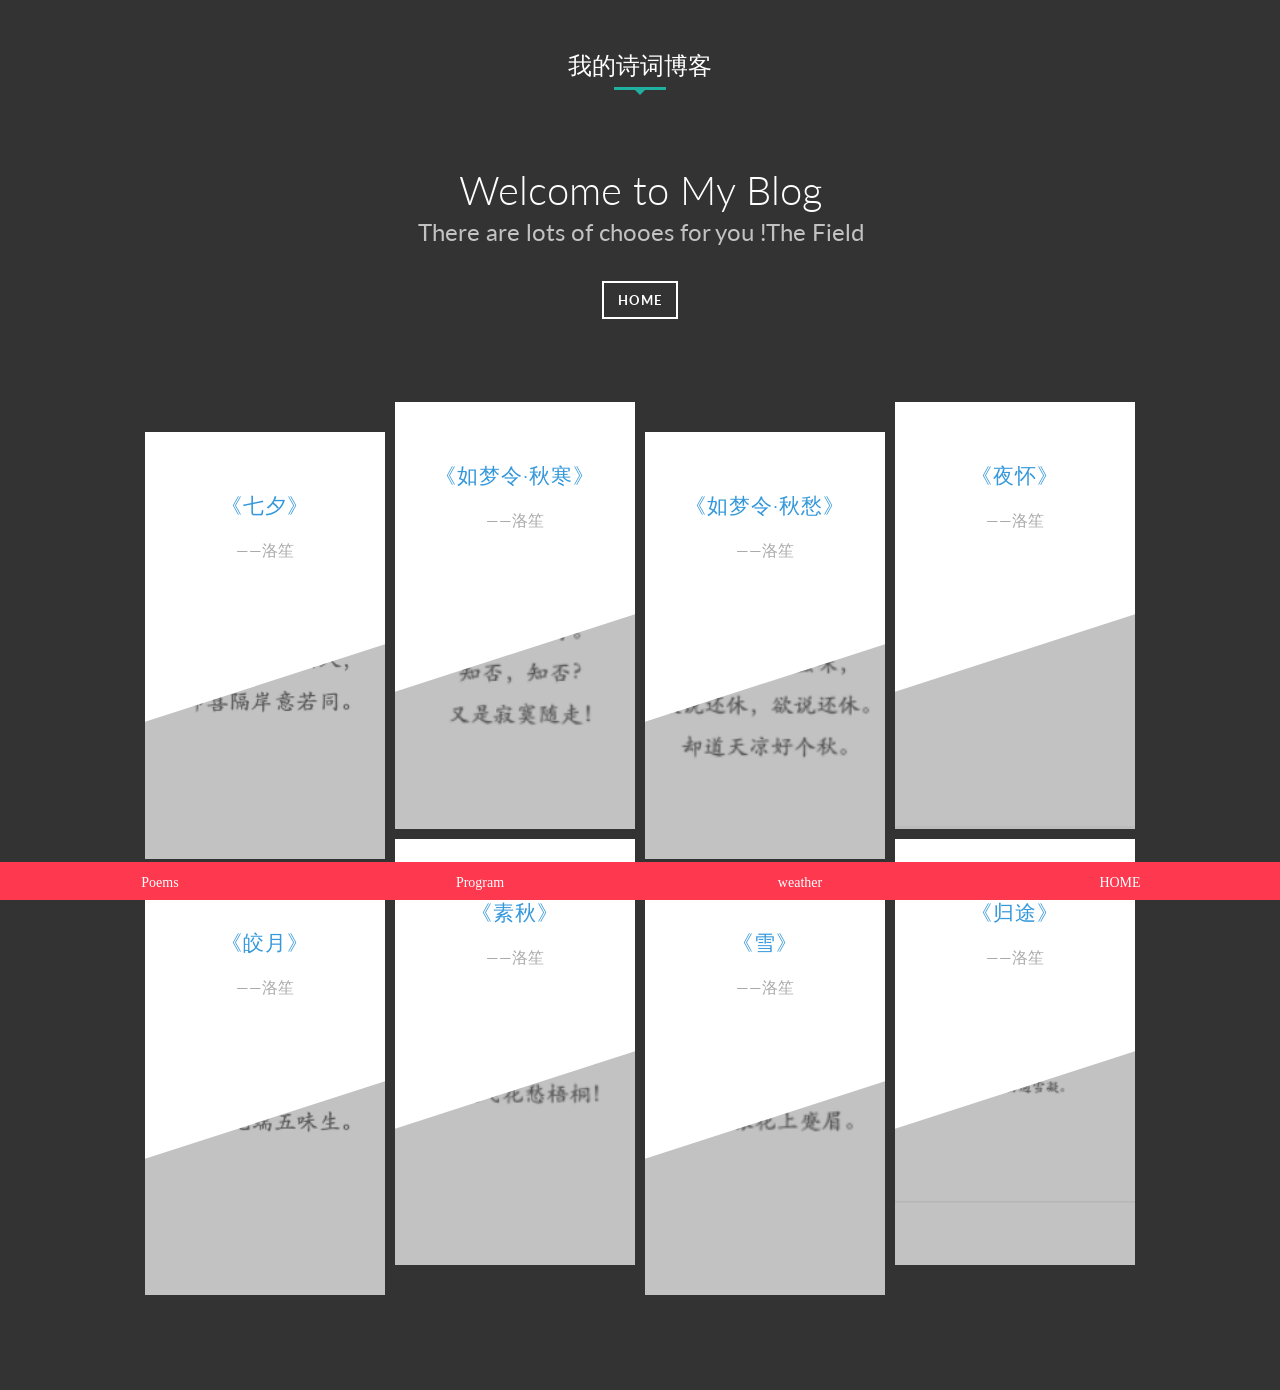
<file: blog.html>
<!DOCTYPE html>
<html lang="en" class="no-js">

<head>
    <meta charset="UTF-8">
    <meta http-equiv="X-UA-Compatible" content="IE=edge,chrome=1">
    <meta name="viewport" content="width=device-width, initial-scale=1.0">
    <title>blog</title>
    <link rel="stylesheet" type="text/css" href="css/demo.css">
    <link rel="stylesheet" type="text/css" href="css/component.css">
    <link rel="stylesheet" href="css/footer.css">
    <script src="js/snap.svg-min.js"></script>
</head>

<body>
    <div class="trade-content">
        <div class="trade-title">
            <p style="color: white;">我的诗词博客</p>
        </div>
    </div>
    <div class="container">
        <header class="codrops-header">
            <h1>Welcome to My Blog<span>There are lots of chooes for you !The Field</a></span></h1>
            <nav class="codrops-demos">
                <a class="" href="index.html" style="color: white;">HOME</a>
            </nav>
        </header>

        <section id="grid" class="grid clearfix">
            <a href="#!" data-path-hover="m 180,34.57627 -180,0 L 0,0 180,0 z">
                <figure>
                    <img src="images/1.png" />
                    <svg viewBox="0 0 180 320" preserveAspectRatio="none">
                        <path d="M 180,160 0,218 0,0 180,0 z" /></svg>
                    <figcaption>
                        <h2>《七夕》</h2>
                        <p>——洛笙</p>
                    </figcaption>
                </figure>
            </a>
            <a href="#!" data-path-hover="m 180,34.57627 -180,0 L 0,0 180,0 z">
                <figure>
                    <img src="images/3.png" />
                    <svg viewBox="0 0 180 320" preserveAspectRatio="none">
                        <path d="M 180,160 0,218 0,0 180,0 z" /></svg>
                    <figcaption>
                        <h2>《如梦令·秋寒》</h2>
                        <p>——洛笙</p>
                    </figcaption>
                </figure>
            </a>
            <a href="#!" data-path-hover="m 180,34.57627 -180,0 L 0,0 180,0 z">
                <figure>
                    <img src="images/5.png" />
                    <svg viewBox="0 0 180 320" preserveAspectRatio="none">
                        <path d="M 180,160 0,218 0,0 180,0 z" /></svg>
                    <figcaption>
                        <h2>《如梦令·秋愁》</h2>
                        <p>——洛笙</p>
                    </figcaption>
                </figure>
            </a>
            <a href="#!" data-path-hover="m 180,34.57627 -180,0 L 0,0 180,0 z">
                <figure>
                    <img src="images/7.png" />
                    <svg viewBox="0 0 180 320" preserveAspectRatio="none">
                        <path d="M 180,160 0,218 0,0 180,0 z" /></svg>
                    <figcaption>
                        <h2>《夜怀》</h2>
                        <p>——洛笙</p>
                    </figcaption>
                </figure>
            </a>

            <a href="#!" data-path-hover="m 180,34.57627 -180,0 L 0,0 180,0 z">
                <figure>
                    <img src="images/2.png" />
                    <svg viewBox="0 0 180 320" preserveAspectRatio="none">
                        <path d="M 180,160 0,218 0,0 180,0 z" /></svg>
                    <figcaption>
                        <h2>《皎月》</h2>
                        <p>——洛笙</p>
                    </figcaption>
                </figure>
            </a>
            <a href="#!" data-path-hover="m 180,34.57627 -180,0 L 0,0 180,0 z">
                <figure>
                    <img src="images/4.png" />
                    <svg viewBox="0 0 180 320" preserveAspectRatio="none">
                        <path d="M 180,160 0,218 0,0 180,0 z" /></svg>
                    <figcaption>
                        <h2>《素秋》</h2>
                        <p>——洛笙</p>
                    </figcaption>
                </figure>
            </a>
            <a href="#!" data-path-hover="m 180,34.57627 -180,0 L 0,0 180,0 z">
                <figure>
                    <img src="images/6.png" />
                    <svg viewBox="0 0 180 320" preserveAspectRatio="none">
                        <path d="M 180,160 0,218 0,0 180,0 z" /></svg>
                    <figcaption>
                        <h2>《雪》</h2>
                        <p>——洛笙</p>
                    </figcaption>
                </figure>
            </a>
            <a href="#!" data-path-hover="m 180,34.57627 -180,0 L 0,0 180,0 z">
                <figure>
                    <img src="images/8.png" />
                    <svg viewBox="0 0 180 320" preserveAspectRatio="none">
                        <path d="M 180,160 0,218 0,0 180,0 z" /></svg>
                    <figcaption>
                        <h2>《归途》</h2>
                        <p>——洛笙</p>
                    </figcaption>
                </figure>
            </a>
        </section>

    </div><!-- /container -->
    <div class="nav" id="nav">
        <ul>
            <li>
                <a href="blog.html"><span>Poems</span></a>
            </li>
            <li style="position:relative;">
                <a href="blog2.html"><span>Program</span></a>
            </li>
            <li>
                <a href="weather.html"><span>weather</span></a>
            </li>
            <li>
                <a href="index.html"><span>HOME</span></a>
            </li>
        </ul>
    </div>
    <script type="text/javascript">
        (function () {

            function init() {
                var speed = 250,
                    easing = mina.easeinout;

                [].slice.call(document.querySelectorAll('#grid > a')).forEach(function (el) {
                    var s = Snap(el.querySelector('svg')), path = s.select('path'),
                        pathConfig = {
                            from: path.attr('d'),
                            to: el.getAttribute('data-path-hover')
                        };

                    el.addEventListener('mouseenter', function () {
                        path.animate({ 'path': pathConfig.to }, speed, easing);
                    });

                    el.addEventListener('mouseleave', function () {
                        path.animate({ 'path': pathConfig.from }, speed, easing);
                    });
                });
            }

            init();

        })();
    </script>
    <script>
        function color16() {//十六进制颜色随机
            var r = Math.floor(Math.random() * 256);
            var g = Math.floor(Math.random() * 256);
            var b = Math.floor(Math.random() * 256);
            var color = '#' + r.toString(16) + g.toString(16) + b.toString(16);
            return color;
        }
        let color = color16();
        document.getElementById('nav').style.backgroundColor = color;
    </script>
</body>

</html>
</file>
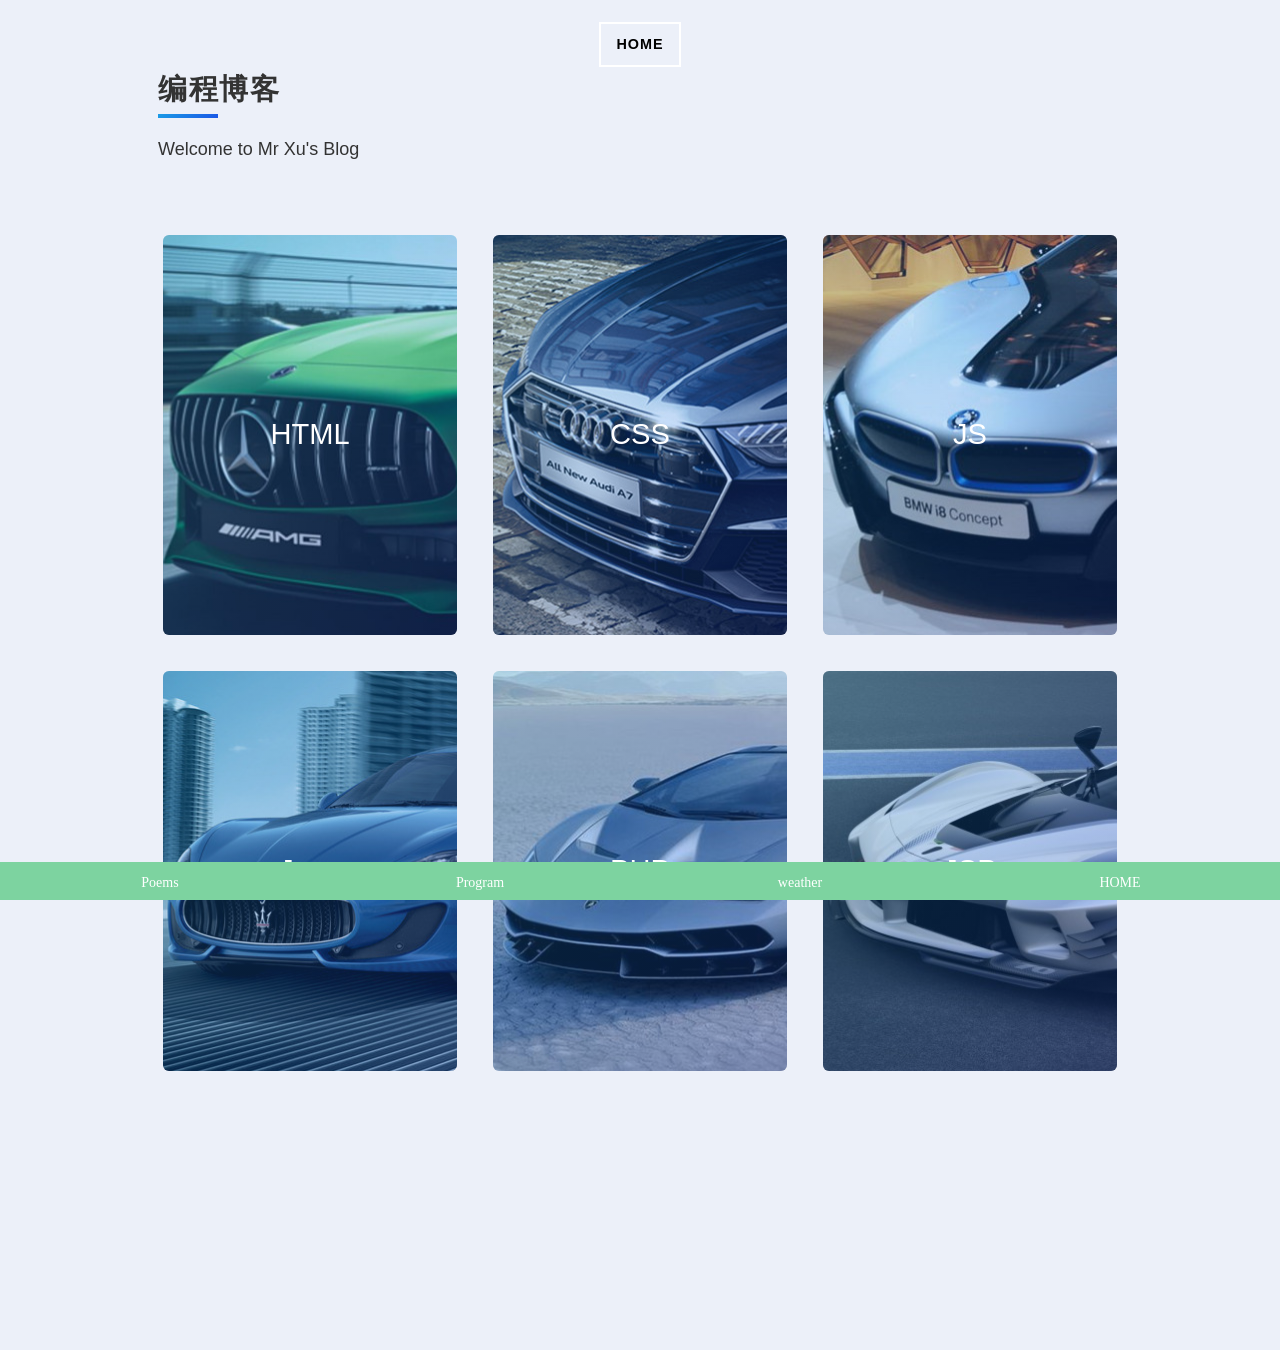
<file: blog2.html>
<!DOCTYPE html>
<html lang="en">

<head>
  <meta charset="utf-8">
  <title>Lucian's Blog</title>
  <link rel="stylesheet" type="text/css" href="css/blog2.css">
  <link rel="stylesheet" href="css/footer.css">
  <meta http-equiv="Content-Type" content="text/html; charset=utf-8">
</head>

<body>
  <nav class="codrops-demos">
    <a class="" href="index.html" >HOME</a>
  </nav>
  <div class="content">
    <h1 class="heading">编程博客</h1>
    <p class="description">Welcome to Mr Xu's Blog</p><a class="card" href="#!">

      <div class="front" style="background-image: url(images/blog2/559.jpg);">
        <p>HTML</p>
      </div>
      <div class="back">
        <div>
          <p>Hyper Text Markup Language</p>
          <button class="button">Click Here</button>
        </div>
      </div>
    </a><a class="card" href="blog/CSS.html">
      <div class="front" style="background-image: url(images/blog2/560.jpg);">
        <p>CSS</p>
      </div>
      <div class="back">
        <div>
          <p>Cascading Style Sheets</p>
          <button class="button">Click Here</button>
        </div>
      </div>
    </a><a class="card" href="#!">
      <div class="front" style="background-image: url(images/blog2/567.jpg);">
        <p>JS</p>
      </div>
      <div class="back">
        <div>
          <p>JavaScript</p>
          <button class="button">Click Here</button>
        </div>
      </div>
    </a><a class="card" href="#!">
      <div class="front" style="background-image: url(images/blog2/562.jpg);">
        <p>Java</p>
      </div>
      <div class="back">
        <div>
          <p>面向对象的编程语言</p>
          <button class="button">Click Here</button>
        </div>
      </div>
    </a><a class="card" href="#!">
      <div class="front" style="background-image: url(images/blog2/563.jpg);">
        <p>PHP</p>
      </div>
      <div class="back">
        <div>
          <p>Hypertext Preprocessor</p>
          <button class="button">Click Here</button>
        </div>
      </div>
    </a><a class="card" href="#!">
      <div class="front" style="background-image: url(images/blog2/564.jpg);">
        <p>JSP</p>
      </div>
      <div class="back">
        <div>
          <p>Java Server Pages</p>
          <button class="button">Click Here</button>
        </div>
      </div>
    </a>
  </div>
  <!-- footer -->
  <div class="nav" id="nav">
    <ul>
      <li>
        <a href="blog.html"><span>Poems</span></a>
      </li>
      <li style="position:relative;">
        <a href="blog2.html"><span>Program</span></a>
      </li>
      <li>
        <a href="weather.html"><span>weather</span></a>
      </li>
      <li>
        <a href="index.html"><span>HOME</span></a>
      </li>
    </ul>
  </div>
  <script>
    function color16(){//十六进制颜色随机
  var r = Math.floor(Math.random()*256);
  var g = Math.floor(Math.random()*256);
  var b = Math.floor(Math.random()*256);
  var color = '#'+r.toString(16)+g.toString(16)+b.toString(16);
  return color;
        }
    let color = color16();
    document.getElementById('nav').style.backgroundColor=color;
</script>
</body>

</html>
</file>
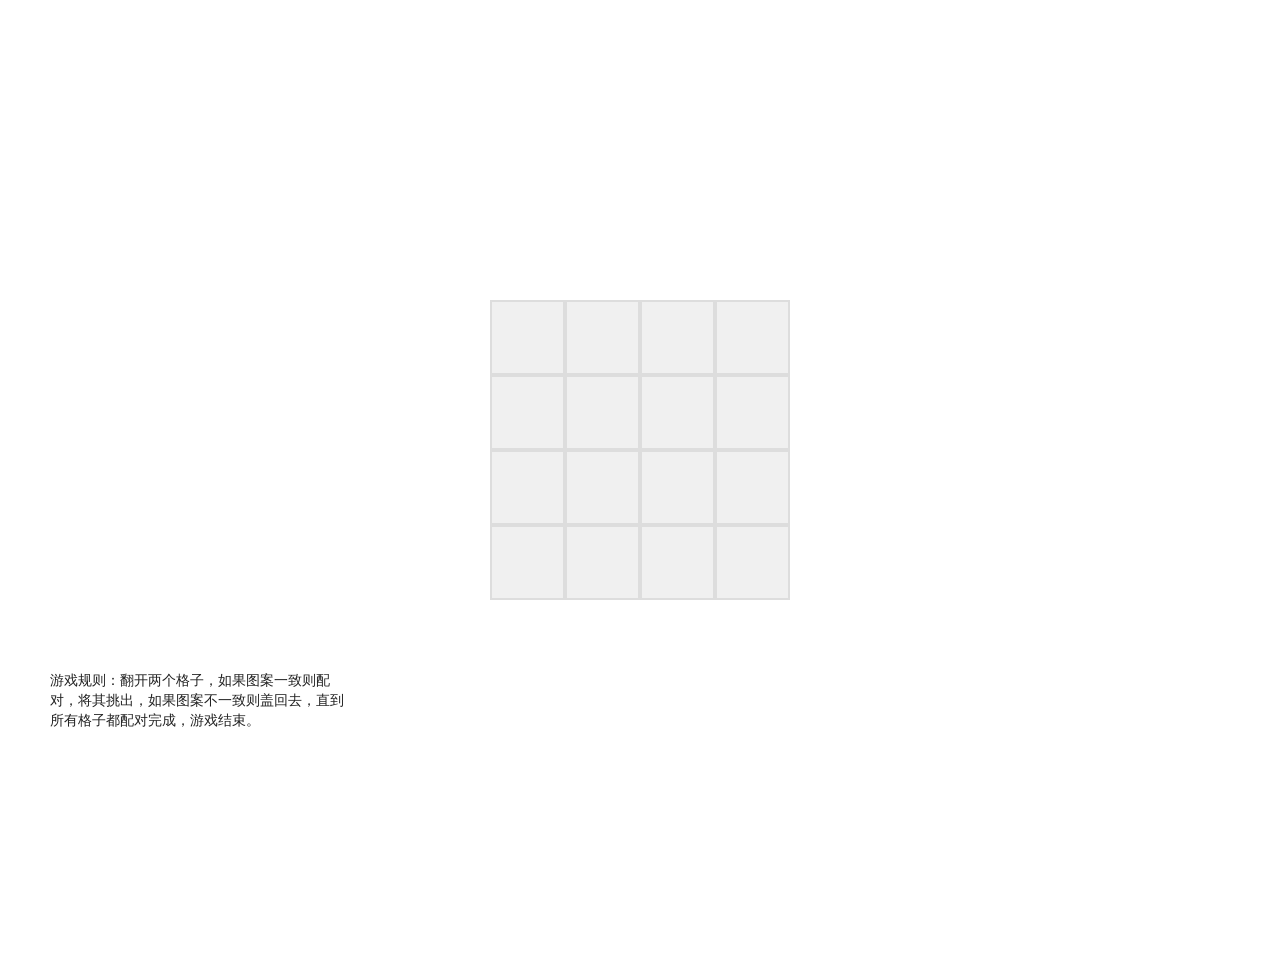
<file: game.html>
﻿<!DOCTYPE html>
<html lang="en">
<head>
<meta name="viewport" content="width=device-width, initial-scale=1, maximum-scale=1, user-scalable=no">
<meta content="text/html; charset=utf-8" http-equiv="Content-Type" />
<title>玩游戏赢大奖</title>

<link href="css/layout.css" type="text/css" rel="stylesheet" />
<link href="css/findpair.css" type="text/css" rel="stylesheet" />
<script src="js/findpair.js" type="text/javascript"></script>

<!--弹层插件-->
<link href="css/xtiper.css" type="text/css" rel="stylesheet" />
<script src="js/xtiper.js" type="text/javascript"></script>

</head>
<body>

<table class="ftable">
  <tr><td><div id="fbox"></div></td></tr>
</table>

<div class="fbox_btn fbox_btn1">
  <div class="outdiv">游戏规则：翻开两个格子，如果图案一致则配对，将其挑出，如果图案不一致则盖回去，直到所有格子都配对完成，游戏结束。</div>
</div>

<div class="fbox_btn fbox_btn2">  
  <div id="output"></div>
  <!-- <select id="hard" class="hard_select" onchange="changehard()">
    <option value="0">--选择难度--</option>
    <option value="debug">debug 模式</option>
    <option value="1">难度1: 4x4</option>
    <option value="2">难度2: 6x6</option>
    <option value="3">难度3: 8x8</option>
    <option value="4">难度4: 10x10</option>
  </select> -->
  <!-- <div><button onclick="changehard()">新游戏</button></div> -->
</div>

<script>
//初始化
fbox = new Findpair('fbox','output');

//开始游戏
fbox.newgame();

//选择难度
function changehard(obj)
{
  obj = document.getElementById("hard");
  var index = obj.selectedIndex; // 选中索引
  var result = obj.options[index].value; // 选中值
  if(result==0){
    result = fbox.hard ? fbox.hard : 1;
  }

  if(result){
    //修改难度
    fbox.set({
      hard: result,
    });

    //开始游戏
    fbox.newgame();
  }
}
</script>

</body>
</html>
</file>
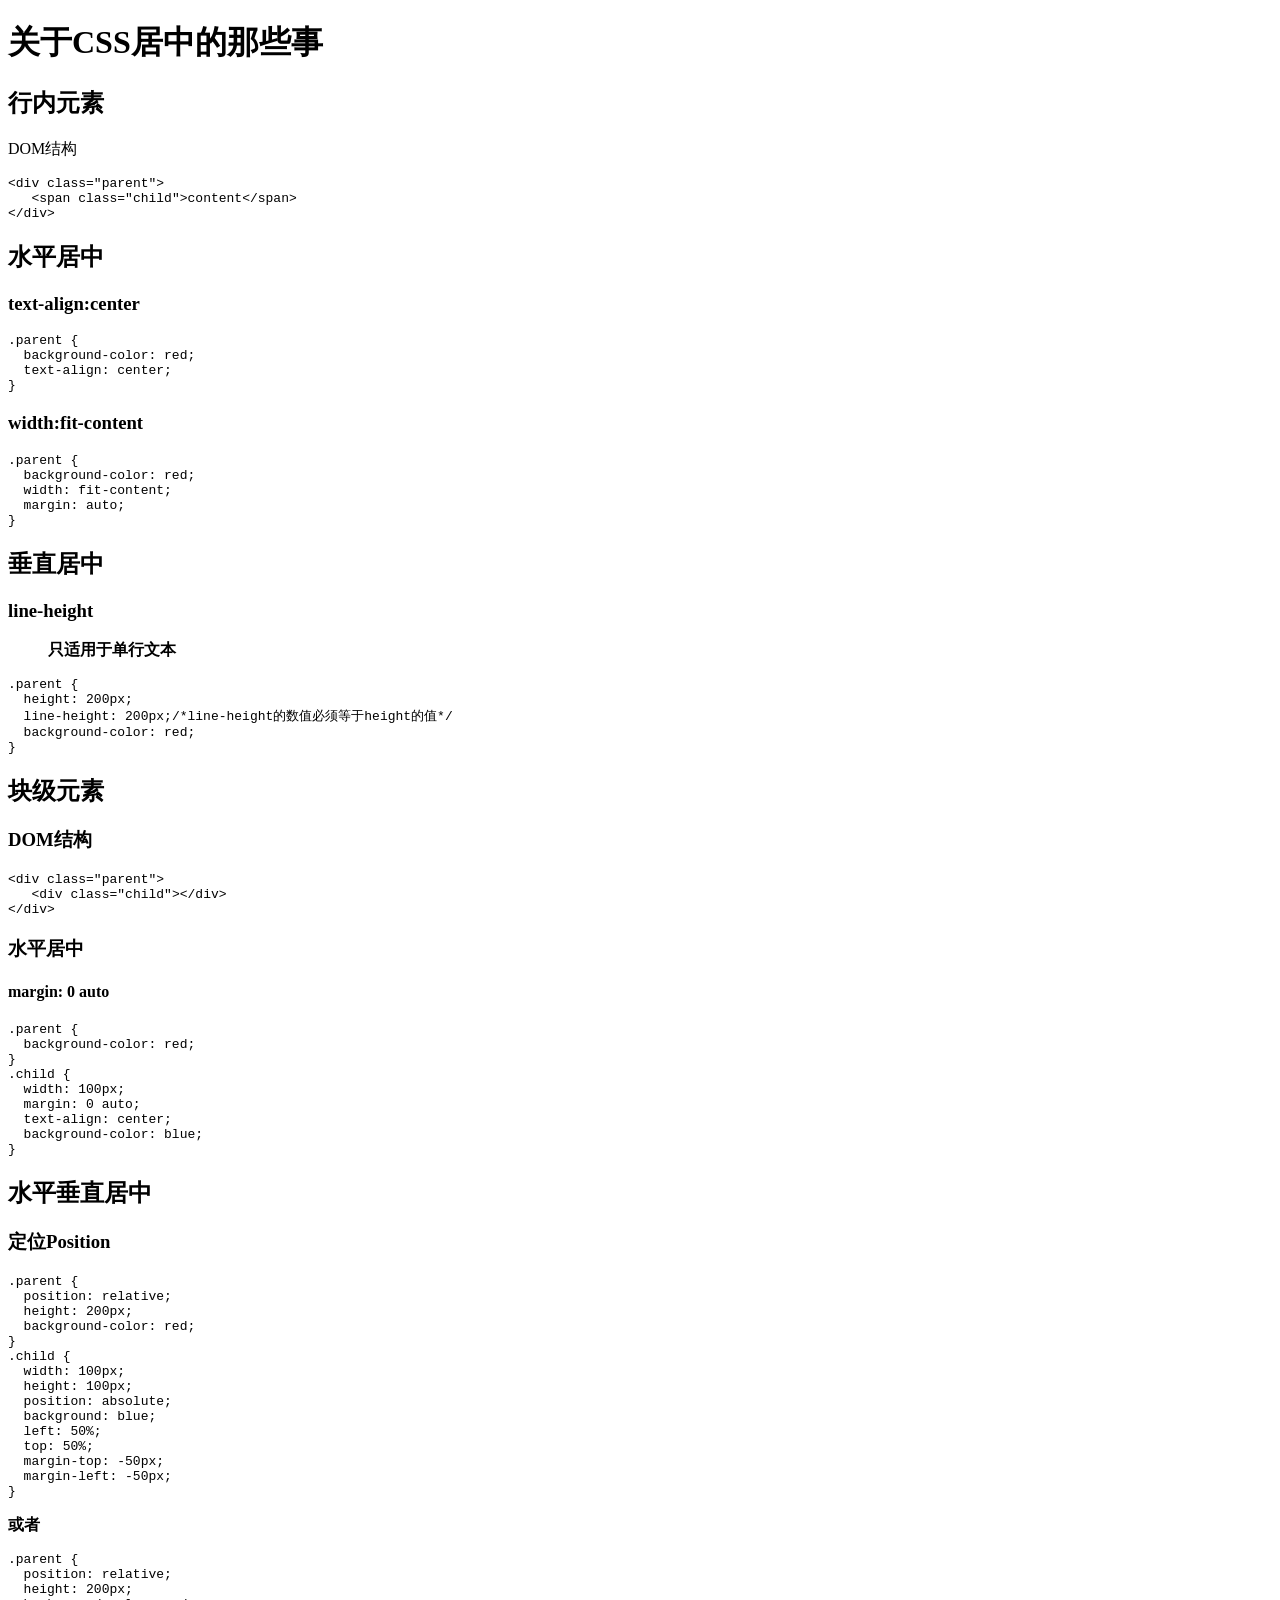
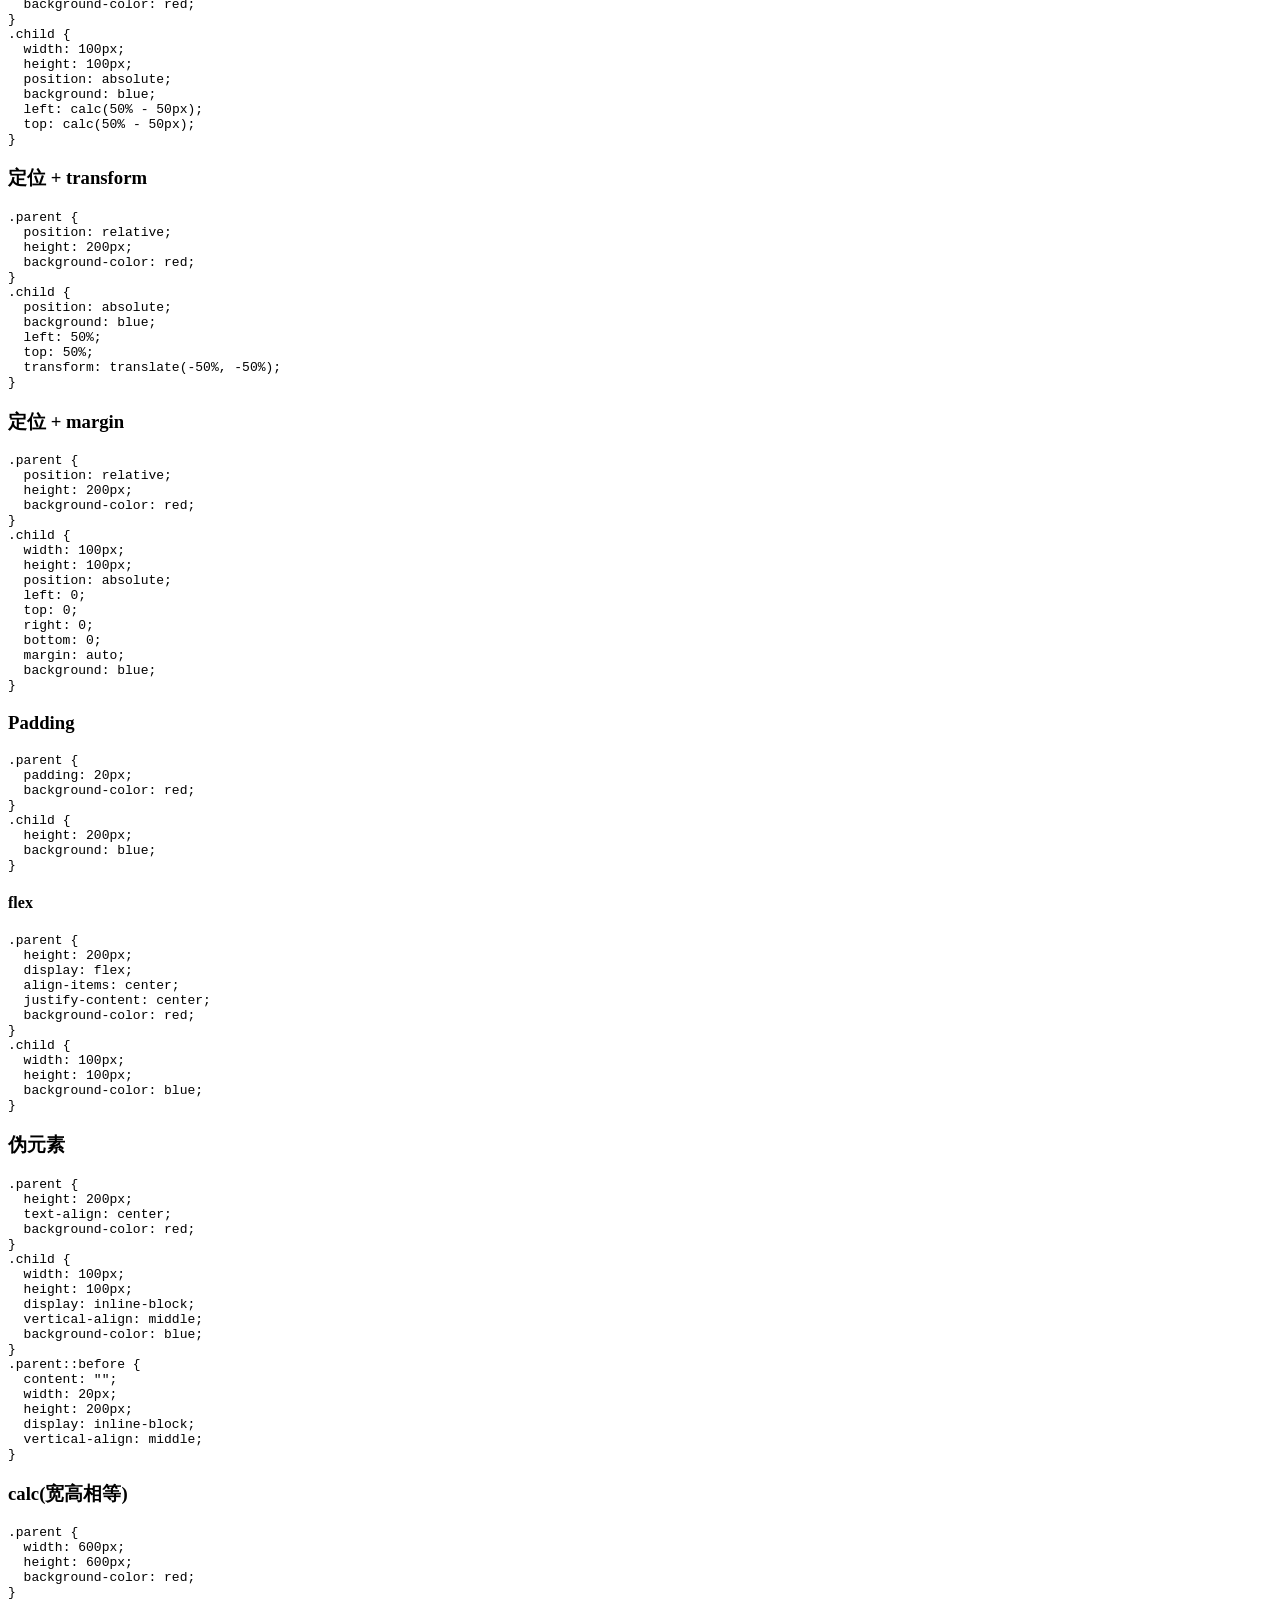
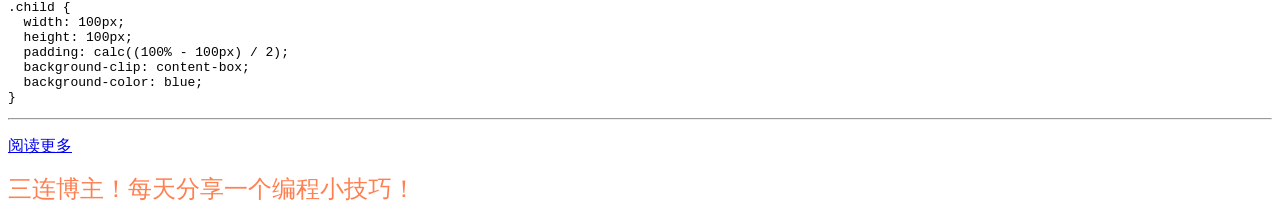
<file: blog/CSS.html>
﻿<!DOCTYPE html>
<html>

<head>
  <meta charset="utf-8">
  <meta name="viewport" content="width=device-width, initial-scale=1.0">
  <title>关于CSS居中那些事</title>
  <link rel="stylesheet" href="https://stackedit.io/style.css" />
</head>

<body class="stackedit">
  <div class="stackedit__html"><h1><a id="CSS_0"></a>关于CSS居中的那些事</h1>
<h2><a id="_1"></a>行内元素</h2>
<p>DOM结构</p>
<pre><code class="prism language-html"><span class="token tag"><span class="token tag"><span class="token punctuation">&lt;</span>div</span> <span class="token attr-name">class</span><span class="token attr-value"><span class="token punctuation">=</span><span class="token punctuation">"</span>parent<span class="token punctuation">"</span></span><span class="token punctuation">&gt;</span></span>
   <span class="token tag"><span class="token tag"><span class="token punctuation">&lt;</span>span</span> <span class="token attr-name">class</span><span class="token attr-value"><span class="token punctuation">=</span><span class="token punctuation">"</span>child<span class="token punctuation">"</span></span><span class="token punctuation">&gt;</span></span>content<span class="token tag"><span class="token tag"><span class="token punctuation">&lt;/</span>span</span><span class="token punctuation">&gt;</span></span>
<span class="token tag"><span class="token tag"><span class="token punctuation">&lt;/</span>div</span><span class="token punctuation">&gt;</span></span>
</code></pre>
<h2><a id="_9"></a>水平居中</h2>
<h3><a id="textaligncenter_11"></a>text-align:center</h3>
<pre><code class="prism language-css"><span class="token selector">.parent</span> <span class="token punctuation">{</span>
  <span class="token property">background-color</span><span class="token punctuation">:</span> red<span class="token punctuation">;</span>
  <span class="token property">text-align</span><span class="token punctuation">:</span> center<span class="token punctuation">;</span>
<span class="token punctuation">}</span>
</code></pre>
<h3><a id="widthfitcontent_18"></a>width:fit-content</h3>
<pre><code class="prism language-css"><span class="token selector">.parent</span> <span class="token punctuation">{</span>
  <span class="token property">background-color</span><span class="token punctuation">:</span> red<span class="token punctuation">;</span>
  <span class="token property">width</span><span class="token punctuation">:</span> fit-content<span class="token punctuation">;</span>
  <span class="token property">margin</span><span class="token punctuation">:</span> auto<span class="token punctuation">;</span>
<span class="token punctuation">}</span>
</code></pre>
<h2><a id="_26"></a>垂直居中</h2>
<h3><a id="lineheight_28"></a>line-height</h3>
<blockquote>
<p><strong>只适用于单行文本</strong></p>
</blockquote>
<pre><code class="prism language-css"><span class="token selector">.parent</span> <span class="token punctuation">{</span>
  <span class="token property">height</span><span class="token punctuation">:</span> 200px<span class="token punctuation">;</span>
  <span class="token property">line-height</span><span class="token punctuation">:</span> 200px<span class="token punctuation">;</span><span class="token comment">/*line-height的数值必须等于height的值*/</span>
  <span class="token property">background-color</span><span class="token punctuation">:</span> red<span class="token punctuation">;</span>
<span class="token punctuation">}</span>
</code></pre>
<h2><a id="_38"></a>块级元素</h2>
<h3><a id="DOM_39"></a>DOM结构</h3>
<pre><code class="prism language-html"><span class="token tag"><span class="token tag"><span class="token punctuation">&lt;</span>div</span> <span class="token attr-name">class</span><span class="token attr-value"><span class="token punctuation">=</span><span class="token punctuation">"</span>parent<span class="token punctuation">"</span></span><span class="token punctuation">&gt;</span></span>
   <span class="token tag"><span class="token tag"><span class="token punctuation">&lt;</span>div</span> <span class="token attr-name">class</span><span class="token attr-value"><span class="token punctuation">=</span><span class="token punctuation">"</span>child<span class="token punctuation">"</span></span><span class="token punctuation">&gt;</span></span><span class="token tag"><span class="token tag"><span class="token punctuation">&lt;/</span>div</span><span class="token punctuation">&gt;</span></span>
<span class="token tag"><span class="token tag"><span class="token punctuation">&lt;/</span>div</span><span class="token punctuation">&gt;</span></span>
</code></pre>
<h3><a id="_45"></a>水平居中</h3>
<h4><a id="margin_0_auto_46"></a>margin: 0 auto</h4>
<pre><code class="prism language-css"><span class="token selector">.parent</span> <span class="token punctuation">{</span>
  <span class="token property">background-color</span><span class="token punctuation">:</span> red<span class="token punctuation">;</span>
<span class="token punctuation">}</span>
<span class="token selector">.child</span> <span class="token punctuation">{</span>
  <span class="token property">width</span><span class="token punctuation">:</span> 100px<span class="token punctuation">;</span>
  <span class="token property">margin</span><span class="token punctuation">:</span> 0 auto<span class="token punctuation">;</span>
  <span class="token property">text-align</span><span class="token punctuation">:</span> center<span class="token punctuation">;</span>
  <span class="token property">background-color</span><span class="token punctuation">:</span> blue<span class="token punctuation">;</span>
<span class="token punctuation">}</span>
</code></pre>
<h2><a id="_58"></a>水平垂直居中</h2>
<h3><a id="Position_59"></a>定位Position</h3>
<pre><code class="prism language-css"><span class="token selector">.parent</span> <span class="token punctuation">{</span>
  <span class="token property">position</span><span class="token punctuation">:</span> relative<span class="token punctuation">;</span>
  <span class="token property">height</span><span class="token punctuation">:</span> 200px<span class="token punctuation">;</span>
  <span class="token property">background-color</span><span class="token punctuation">:</span> red<span class="token punctuation">;</span>
<span class="token punctuation">}</span>
<span class="token selector">.child</span> <span class="token punctuation">{</span>
  <span class="token property">width</span><span class="token punctuation">:</span> 100px<span class="token punctuation">;</span>
  <span class="token property">height</span><span class="token punctuation">:</span> 100px<span class="token punctuation">;</span>
  <span class="token property">position</span><span class="token punctuation">:</span> absolute<span class="token punctuation">;</span>
  <span class="token property">background</span><span class="token punctuation">:</span> blue<span class="token punctuation">;</span>
  <span class="token property">left</span><span class="token punctuation">:</span> 50%<span class="token punctuation">;</span>
  <span class="token property">top</span><span class="token punctuation">:</span> 50%<span class="token punctuation">;</span>
  <span class="token property">margin-top</span><span class="token punctuation">:</span> -50px<span class="token punctuation">;</span>
  <span class="token property">margin-left</span><span class="token punctuation">:</span> -50px<span class="token punctuation">;</span>
<span class="token punctuation">}</span>
</code></pre>
<p><strong>或者</strong></p>
<pre><code class="prism language-css"><span class="token selector">.parent</span> <span class="token punctuation">{</span>
  <span class="token property">position</span><span class="token punctuation">:</span> relative<span class="token punctuation">;</span>
  <span class="token property">height</span><span class="token punctuation">:</span> 200px<span class="token punctuation">;</span>
  <span class="token property">background-color</span><span class="token punctuation">:</span> red<span class="token punctuation">;</span>
<span class="token punctuation">}</span>
<span class="token selector">.child</span> <span class="token punctuation">{</span>
  <span class="token property">width</span><span class="token punctuation">:</span> 100px<span class="token punctuation">;</span>
  <span class="token property">height</span><span class="token punctuation">:</span> 100px<span class="token punctuation">;</span>
  <span class="token property">position</span><span class="token punctuation">:</span> absolute<span class="token punctuation">;</span>
  <span class="token property">background</span><span class="token punctuation">:</span> blue<span class="token punctuation">;</span>
  <span class="token property">left</span><span class="token punctuation">:</span> <span class="token function">calc</span><span class="token punctuation">(</span>50% - 50px<span class="token punctuation">)</span><span class="token punctuation">;</span>
  <span class="token property">top</span><span class="token punctuation">:</span> <span class="token function">calc</span><span class="token punctuation">(</span>50% - 50px<span class="token punctuation">)</span><span class="token punctuation">;</span>
<span class="token punctuation">}</span>
</code></pre>
<h3><a id="__transform_94"></a>定位 + transform</h3>
<pre><code class="prism language-css"><span class="token selector">.parent</span> <span class="token punctuation">{</span>
  <span class="token property">position</span><span class="token punctuation">:</span> relative<span class="token punctuation">;</span>
  <span class="token property">height</span><span class="token punctuation">:</span> 200px<span class="token punctuation">;</span>
  <span class="token property">background-color</span><span class="token punctuation">:</span> red<span class="token punctuation">;</span>
<span class="token punctuation">}</span>
<span class="token selector">.child</span> <span class="token punctuation">{</span>
  <span class="token property">position</span><span class="token punctuation">:</span> absolute<span class="token punctuation">;</span>
  <span class="token property">background</span><span class="token punctuation">:</span> blue<span class="token punctuation">;</span>
  <span class="token property">left</span><span class="token punctuation">:</span> 50%<span class="token punctuation">;</span>
  <span class="token property">top</span><span class="token punctuation">:</span> 50%<span class="token punctuation">;</span>
  <span class="token property">transform</span><span class="token punctuation">:</span> <span class="token function">translate</span><span class="token punctuation">(</span>-50%, -50%<span class="token punctuation">)</span><span class="token punctuation">;</span>
<span class="token punctuation">}</span>
</code></pre>
<h3><a id="__margin_109"></a>定位 + margin</h3>
<pre><code class="prism language-css"><span class="token selector">.parent</span> <span class="token punctuation">{</span>
  <span class="token property">position</span><span class="token punctuation">:</span> relative<span class="token punctuation">;</span>
  <span class="token property">height</span><span class="token punctuation">:</span> 200px<span class="token punctuation">;</span>
  <span class="token property">background-color</span><span class="token punctuation">:</span> red<span class="token punctuation">;</span>
<span class="token punctuation">}</span>
<span class="token selector">.child</span> <span class="token punctuation">{</span>
  <span class="token property">width</span><span class="token punctuation">:</span> 100px<span class="token punctuation">;</span>
  <span class="token property">height</span><span class="token punctuation">:</span> 100px<span class="token punctuation">;</span>
  <span class="token property">position</span><span class="token punctuation">:</span> absolute<span class="token punctuation">;</span>
  <span class="token property">left</span><span class="token punctuation">:</span> 0<span class="token punctuation">;</span>
  <span class="token property">top</span><span class="token punctuation">:</span> 0<span class="token punctuation">;</span>
  <span class="token property">right</span><span class="token punctuation">:</span> 0<span class="token punctuation">;</span>
  <span class="token property">bottom</span><span class="token punctuation">:</span> 0<span class="token punctuation">;</span>
  <span class="token property">margin</span><span class="token punctuation">:</span> auto<span class="token punctuation">;</span>
  <span class="token property">background</span><span class="token punctuation">:</span> blue<span class="token punctuation">;</span>
<span class="token punctuation">}</span>
</code></pre>
<h3><a id="Padding_128"></a>Padding</h3>
<pre><code class="prism language-css"><span class="token selector">.parent</span> <span class="token punctuation">{</span>
  <span class="token property">padding</span><span class="token punctuation">:</span> 20px<span class="token punctuation">;</span>
  <span class="token property">background-color</span><span class="token punctuation">:</span> red<span class="token punctuation">;</span>
<span class="token punctuation">}</span>
<span class="token selector">.child</span> <span class="token punctuation">{</span>
  <span class="token property">height</span><span class="token punctuation">:</span> 200px<span class="token punctuation">;</span>
  <span class="token property">background</span><span class="token punctuation">:</span> blue<span class="token punctuation">;</span>
<span class="token punctuation">}</span>
</code></pre>
<h4><a id="flex_139"></a>flex</h4>
<pre><code class="prism language-css"><span class="token selector">.parent</span> <span class="token punctuation">{</span>
  <span class="token property">height</span><span class="token punctuation">:</span> 200px<span class="token punctuation">;</span>
  <span class="token property">display</span><span class="token punctuation">:</span> flex<span class="token punctuation">;</span>
  <span class="token property">align-items</span><span class="token punctuation">:</span> center<span class="token punctuation">;</span>
  <span class="token property">justify-content</span><span class="token punctuation">:</span> center<span class="token punctuation">;</span>
  <span class="token property">background-color</span><span class="token punctuation">:</span> red<span class="token punctuation">;</span>
<span class="token punctuation">}</span>
<span class="token selector">.child</span> <span class="token punctuation">{</span>
  <span class="token property">width</span><span class="token punctuation">:</span> 100px<span class="token punctuation">;</span>
  <span class="token property">height</span><span class="token punctuation">:</span> 100px<span class="token punctuation">;</span>
  <span class="token property">background-color</span><span class="token punctuation">:</span> blue<span class="token punctuation">;</span>
<span class="token punctuation">}</span>
</code></pre>
<h3><a id="_154"></a>伪元素</h3>
<pre><code class="prism language-css"><span class="token selector">.parent</span> <span class="token punctuation">{</span>
  <span class="token property">height</span><span class="token punctuation">:</span> 200px<span class="token punctuation">;</span>
  <span class="token property">text-align</span><span class="token punctuation">:</span> center<span class="token punctuation">;</span>
  <span class="token property">background-color</span><span class="token punctuation">:</span> red<span class="token punctuation">;</span>
<span class="token punctuation">}</span>
<span class="token selector">.child</span> <span class="token punctuation">{</span>
  <span class="token property">width</span><span class="token punctuation">:</span> 100px<span class="token punctuation">;</span>
  <span class="token property">height</span><span class="token punctuation">:</span> 100px<span class="token punctuation">;</span>
  <span class="token property">display</span><span class="token punctuation">:</span> inline-block<span class="token punctuation">;</span>
  <span class="token property">vertical-align</span><span class="token punctuation">:</span> middle<span class="token punctuation">;</span>
  <span class="token property">background-color</span><span class="token punctuation">:</span> blue<span class="token punctuation">;</span>
<span class="token punctuation">}</span>
<span class="token selector">.parent::before</span> <span class="token punctuation">{</span>
  <span class="token property">content</span><span class="token punctuation">:</span> <span class="token string">""</span><span class="token punctuation">;</span>
  <span class="token property">width</span><span class="token punctuation">:</span> 20px<span class="token punctuation">;</span>
  <span class="token property">height</span><span class="token punctuation">:</span> 200px<span class="token punctuation">;</span>
  <span class="token property">display</span><span class="token punctuation">:</span> inline-block<span class="token punctuation">;</span>
  <span class="token property">vertical-align</span><span class="token punctuation">:</span> middle<span class="token punctuation">;</span>
<span class="token punctuation">}</span>
</code></pre>
<h3><a id="calc_176"></a>calc(宽高相等)</h3>
<pre><code class="prism language-css"><span class="token selector">.parent</span> <span class="token punctuation">{</span>
  <span class="token property">width</span><span class="token punctuation">:</span> 600px<span class="token punctuation">;</span>
  <span class="token property">height</span><span class="token punctuation">:</span> 600px<span class="token punctuation">;</span>
  <span class="token property">background-color</span><span class="token punctuation">:</span> red<span class="token punctuation">;</span>
<span class="token punctuation">}</span>
<span class="token selector">.child</span> <span class="token punctuation">{</span>
  <span class="token property">width</span><span class="token punctuation">:</span> 100px<span class="token punctuation">;</span>
  <span class="token property">height</span><span class="token punctuation">:</span> 100px<span class="token punctuation">;</span>
  <span class="token property">padding</span><span class="token punctuation">:</span> <span class="token function">calc</span><span class="token punctuation">(</span><span class="token punctuation">(</span>100% - 100px<span class="token punctuation">)</span> / 2<span class="token punctuation">)</span><span class="token punctuation">;</span>
  <span class="token property">background-clip</span><span class="token punctuation">:</span> content-box<span class="token punctuation">;</span>
  <span class="token property">background-color</span><span class="token punctuation">:</span> blue<span class="token punctuation">;</span>
<span class="token punctuation">}</span>
</code></pre>
<hr>
<p><a href="https://blog.csdn.net/xiomarazark?spm=1000.2115.3001.5113">阅读更多</a></p>
<p><font size="5px" color="#ff7f50">三连博主！每天分享一个编程小技巧！</font></p>
</div>
</body>

</html>
</file>
<file: css/demo.css>
@import url(http://fonts.googleapis.com/css?family=Lato:300,400,700);
@font-face {
	font-weight: normal;
	font-style: normal;
	font-family: 'codropsicons';
	src:url('../fonts/codropsicons/codropsicons.eot');
	src:url('../fonts/codropsicons/codropsicons.eot?#iefix') format('embedded-opentype'),
		url('../fonts/codropsicons/codropsicons.woff') format('woff'),
		url('../fonts/codropsicons/codropsicons.ttf') format('truetype'),
		url('../fonts/codropsicons/codropsicons.svg#codropsicons') format('svg');
}

*, *:after, *:before { -webkit-box-sizing: border-box; -moz-box-sizing: border-box; box-sizing: border-box; }

body {
	background: #333;
	color: #fff;
	font-weight: 400;
	font-size: 1em;
	font-family: 'Lato', Arial, sans-serif;
}

a, button {
	outline: none;
}

a {
	color: #f0f0f0;
	text-decoration: none;
}

a:hover, a:focus {
	color: #333;
}

.clearfix:before,
.clearfix:after {
	content: " ";
	display: table;
}
 
.clearfix:after {
	clear: both;
}

.codrops-header {
	margin: 0 auto;
	padding: 2em;
	text-align: center;
}

.codrops-header h1 {
	margin: 0;
	font-weight: 300;
	font-size: 2.5em;
	line-height: 1.3;
}

.codrops-header h1 span {
	display: block;
	padding: 0 0 0.6em 0.1em;
	font-size: 60%;
	opacity: 0.7;
}

/* To Navigation Style */
.codrops-top {
	width: 100%;
	text-transform: uppercase;
	font-weight: 700;
	font-size: 0.69em;
	line-height: 2.2;
}

.codrops-top a {
	display: inline-block;
	padding: 0 1em;
	text-decoration: none;
	letter-spacing: 1px;
}

.codrops-top span.right {
	float: right;
}

.codrops-top span.right a {
	display: block;
	float: left;
}

.codrops-icon:before {
	margin: 0 4px;
	text-transform: none;
	font-weight: normal;
	font-style: normal;
	font-variant: normal;
	font-family: 'codropsicons';
	line-height: 1;
	speak: none;
	-webkit-font-smoothing: antialiased;
}

.codrops-icon-drop:before {
	content: "\e001";
}

.codrops-icon-prev:before {
	content: "\e004";
}

/* Demo Buttons Style */
.codrops-demos {
	padding-top: 1em;
	font-size: 0.8em;
}

.codrops-demos a {
	display: inline-block;
	margin: 0.5em;
	padding: 0.7em 1.1em;
	outline: none;
	border: 2px solid #fff;
	color: #fff;
	text-decoration: none;
	text-transform: uppercase;
	letter-spacing: 1px;
	font-weight: 700;
}

.codrops-demos a:hover,
.codrops-demos a.current-demo,
.codrops-demos a.current-demo:hover {
	border-color: #333;
	color: #333;
}

.related {
	text-align: center;
	font-size: 1.5em;
}

@media screen and (max-width: 25em) {
	.codrops-icon span {
		display: none;
	}
}
.trade-title {
    font-size: 24px;
    color: #333;
    text-align: center;
    margin: 50px 0;
    position: relative;
}
.trade-title:before {
    content: "";
    position: absolute;
    width: 0;
    height: 0;
    bottom: -19px;
    left: 50%;
    transform: translateX(-50%);
    border: 6px solid;
    border-color: #20B09F transparent transparent;
}
.trade-title:after {
    content: "";
    position: absolute;
    width: 52px;
    height: 3px;
    background-color: #20B09F;
    bottom: -8px;
    left: 50%;
    transform: translateX(-50%);
}
</file>
<file: css/component.css>
/* Common style */
.grid {
	margin: 40px auto 120px;
	max-width: 1000px;
	width: 90%;
}

.grid a {
	float: left;
	max-width: 250px;
	width: 25%;
	color: #333;
}

.grid a:nth-child(odd) {
	margin: 30px 0 -30px 0;
}

.grid figure {
	position: relative;
	overflow: hidden;
	margin: 5px;
	background: #333;
}

.grid figure img {
	position: relative;
	display: block;
	width: 100%;
	opacity: 0.7;
	-webkit-transition: opacity 0.3s;
	transition: opacity 0.3s;
}

.grid figcaption {
	position: absolute;
	top: 0;
	z-index: 11;
	padding: 10px;
	width: 100%;
	height: 100%;
	text-align: center;
}

.grid figcaption h2 {
	margin: 0 0 20px 0;
	color: #3498db;
	text-transform: uppercase;
	letter-spacing: 1px;
	font-weight: 300;
	font-size: 130%;
	-webkit-transition: -webkit-transform 0.3s;
	transition: transform 0.3s;
}

.grid figcaption p {
	padding: 0 20px;
	color: #aaa;
	font-weight: 300;
	-webkit-transition: opacity 0.3s, -webkit-transform 0.3s;
	transition: opacity 0.3s, transform 0.3s;
}

.grid figcaption h2,
.grid figcaption p {
	-webkit-transform: translateY(50px);
	transform: translateY(50px);
}

.grid figure button {
	position: absolute;
	padding: 4px 20px;
	border: none;
	text-transform: uppercase;
	letter-spacing: 1px;
	font-weight: bold;
	-webkit-transition: opacity 0.3s, -webkit-transform 0.3s;
	transition: opacity 0.3s, transform 0.3s;
}

.grid figcaption,
.grid figcaption h2,
.grid figcaption p,
.grid figure button {
	-webkit-backface-visibility: hidden;
	backface-visibility: hidden;
}

/* Style for SVG */
.grid svg {
	position: absolute;
	top: -1px; /* fixes rendering issue in FF */
	z-index: 10;
	width: 100%;
	height: 100%;
}

.grid svg path {
	fill: #fff;
}

/* Hover effects */
.grid a:hover figure img {
	opacity: 1;
}

.grid a:hover figcaption h2,
.grid a:hover figcaption p {
	-webkit-transform: translateY(0);
	transform: translateY(0);
}

.grid a:hover figcaption p {
	opacity: 0;
}

/* Individual styles */
.demo-1 body {
	background: #3498db;
}

.demo-1 .grid figure button,
.demo-3 .grid figure button {
	top: 50%;
	left: 50%;
	border: 3px solid #fff;
	background: transparent;
	color: #fff;
	opacity: 0;
	-webkit-transform: translateY(-50%) translateX(-50%) scale(0.25);
	transform: translateY(-50%) translateX(-50%) scale(0.25);
}

.demo-1 .grid a:hover figure button,
.demo-3 .grid a:hover figure button {
	opacity: 1;
	-webkit-transform: translateY(-50%) translateX(-50%) scale(1);
	transform: translateY(-50%) translateX(-50%) scale(1);
}

.demo-2 body {
	background: #e74c3c;
}

.demo-2 .grid figcaption h2 {
	color: #e74c3c;
}

.demo-2 .grid figcaption p {
	-webkit-transition-delay: 0.05s;
	transition-delay: 0.05s;
}

.demo-2 .grid figure button {
	bottom: 0;
	left: 0;
	padding: 15px;
	width: 100%;
	background: #fff;
	color: #333;
	font-weight: 300;
	-webkit-transform: translateY(100%);
	transform: translateY(100%);
}

.demo-2 .grid a:hover figure button {
	-webkit-transition-timing-function: ease-out;
	transition-timing-function: ease-out;
	-webkit-transform: translateY(0);
	transform: translateY(0);
}

.demo-2 .grid figcaption h2, 
.demo-2 .grid figcaption p,
.demo-3 .grid figcaption h2,
.demo-3 .grid figcaption p {
	-webkit-transition-timing-function: cubic-bezier(0.250, 0.250, 0.115, 1); /* older webkit */
	-webkit-transition-timing-function: cubic-bezier(0.250, 0.250, 0.115, 1.445);
	timing-function: cubic-bezier(0.250, 0.250, 0.115, 1.445);
}

.demo-2 .grid a:hover figcaption p,
.demo-3 .grid a:hover figcaption p {
	-webkit-transition-delay: 0s;
	transition-delay: 0s;
	-webkit-transition-duration: 0.1s;
	transition-duration: 0.1s;
}

.demo-3 body {
	background: #52be7f;
}

.demo-3 .grid figcaption h2 {
	color: #52be7f;
}

.demo-3 .grid a:hover figcaption h2 {
	-webkit-transform: translateY(5px);
	transform: translateY(5px);
}

/* Media Queries */
/* Let's redefine the width of each anchor and the margins */

@media screen and (max-width: 58em) {
	.grid a {
		width: 33.333%;
	}

	.grid a:nth-child(odd) {
		margin: 0;
	}

	.grid a:nth-child(3n-1) {
		margin: 30px 0 -30px 0;
	}
}

@media screen and (max-width: 45em) {
	.grid {
		max-width: 500px;
	}

	.grid a {
		width: 50%;
	}

	.grid a:nth-child(3n-1) {
		margin: 0;
	}

	.grid a:nth-child(even) {
		margin: 30px 0 -30px 0;
	}


	.grid figcaption h2 {
		margin-bottom: 0px;
		-webkit-transform: translateY(30px);
		transform: translateY(30px);
	}

	.grid figcaption p {
		margin: 0;
		padding: 0 10px;
	}
}

@media screen and (max-width: 27em) {
	.grid {
		max-width: 250px;
	}

	.grid a {
		width: 100%;
	}

	.grid a:nth-child(even) {
		margin: 0;
	}
}
</file>
<file: css/footer.css>
.nav {
    /* background: #EAB543; */
    padding: 10px 0 6px 0;
    width: 100%;
    position: fixed;
    left: 0;
    bottom: 0;
    z-index: 99;
}

.nav ul {
    height: 0px;
}

.nav ul li {
    float: left;
    width: 25%;
    text-align: center;
    list-style-type: none;
    margin: 0px;
    padding: 0px;
}

.nav ul li span {
    display: block;
    color: #fff;
    font-size: 14px;
    font-family: "微软雅黑";
    line-height: 22px;
}

a {
    color: #fff;
    text-decoration: none;
}

* {
    padding: 0;
    margin: 0;
    list-style: none;
    font-weight: normal;
}
</file>
<file: css/blog2.css>
/* 公共样式表css */
    * {
    -webkit-box-sizing: border-box;
    -moz-box-sizing: border-box;
    box-sizing: border-box;
    }
  html {
    font-size: 18px;
    line-height: 1.5;
    font-weight: 300;
    color:#333;
    font-family: "Nunito Sans", sans-serif;  
  }
  
  body {
    margin: 0;
    padding: 0;
    height: 150vh;
    background-color:#ecf0f9;
    background-attachment: fixed;
  }
  
  .content {
    display: flex;
    margin: 0 auto;
    justify-content: center;
    align-items: center;
    flex-wrap: wrap;
    max-width: 1000px;
  }
  
  .heading {
    width: 100%;
    margin-left: 1rem;
    font-weight: 900;
    font-size: 1.618rem;
    text-transform: uppercase;
    letter-spacing: .1ch;
    line-height: 1;
    padding-bottom: .5em;
    margin-bottom: 1rem;
    position: relative;
  }
  .heading:after {
    display: block;
    content: '';
    position: absolute;
    width: 60px;
    height: 4px;
    background: linear-gradient(135deg, #1a9be6, #1a57e6);
    bottom: 0;
  }
  
  .description {
    width: 100%;
    margin-top: 0px;
    margin-left: 1rem;
    margin-bottom: 3rem;
  }
  
  .card {
    color: inherit;
    cursor: pointer;
    width: calc(33% - 2rem);
    min-width: calc(33% - 2rem);
    height: 400px;
    min-height: 400px;
    perspective: 1000px;
    margin: 1rem;
    position: relative;
  }
  @media screen and (max-width: 800px) {
    .card {
      width: calc(50% - 2rem);
    }
  }
  @media screen and (max-width: 500px) {
    .card {
      width: 500px;
    }
  }
  
  .front,
  .back {
    display: flex;
    border-radius: 6px;
    background-position: center;
    background-size: cover;
    text-align: center;
    justify-content: center;
    align-items: center;
    position: absolute;
    height:100%;
    width:100%;
    -webkit-backface-visibility: hidden;
    backface-visibility: hidden;
    transform-style: preserve-3d;
    transition: ease-in-out 600ms;
  }
  
  .front {
    background-size: cover;
    padding: 2rem;
    font-size: 1.618rem;
    font-weight: 600;
    color: #fff;
    overflow: hidden;
    font-family: Poppins, sans-serif;
  }
  .front:before {
    position: absolute;
    display: block;
    content: '';
    top: 0;
    left: 0;
    right: 0;
    bottom: 0;
    background: linear-gradient(135deg, #1a9be6, #1a57e6);
    opacity: .25;
    z-index: -1;
  }
  .card:hover .front {
    transform: rotateY(180deg);
  }
  .card:nth-child(even):hover .front {
    transform: rotateY(-180deg);
  }
  
  .back {
    background: #fff;
    transform: rotateY(-180deg);
    padding: 0 2em;
  }
  .card:hover .back {
    transform: rotateY(0deg);
  }
  .card:nth-child(even) .back {
    transform: rotateY(180deg);
  }
  .card:nth-child(even):hover .back {
    transform: rotateY(0deg);
  }
  
  .button {
    transform: translateZ(40px);
    cursor: pointer;
    -webkit-backface-visibility: hidden;
    backface-visibility: hidden;
    font-weight: bold;
    color: #fff;
    padding: .5em 1em;
    border-radius: 100px;
    font: inherit;
    background: linear-gradient(135deg, #1a9be6, #1a57e6);
    border: none;
    position: relative;
    transform-style: preserve-3d;
    transition: 300ms ease;
  }
  .button:before {
    transition: 300ms ease;
    position: absolute;
    display: block;
    content: '';
    transform: translateZ(-40px);
    -webkit-backface-visibility: hidden;
    backface-visibility: hidden;
    height: calc(100% - 20px);
    width: calc(100% - 20px);
    border-radius: 100px;
    left: 10px;
    top: 16px;
    box-shadow: 0 0 10px 10px rgba(26, 87, 230, 0.25);
    background-color: rgba(26, 87, 230, 0.25);
  }
  .button:hover {
    transform: translateZ(55px);
  }
  .button:hover:before {
    transform: translateZ(-55px);
  }
  .button:active {
    transform: translateZ(20px);
  }
  .button:active:before {
    transform: translateZ(-20px);
    top: 12px;
  }
  /* home按钮样式 */
  .codrops-demos {
    padding-top: 1em;
    font-size: 0.8em;
    display: flex;
    justify-content: center;
    align-items: center;
  }
  
  .codrops-demos a {
    display: inline-block;
    margin: 0.5em;
    padding: 0.7em 1.1em;
    outline: none;
    border: 2px solid #fff;
    color:black;
    text-decoration: none;
    text-transform: uppercase;
    letter-spacing: 1px;
    font-weight: 700;
  }
  
  .codrops-demos a:hover,
  .codrops-demos a.current-demo,
  .codrops-demos a.current-demo:hover {
    border-color: #333;
    color: #333;
  }
</file>
<file: css/layout.css>
@charset "utf-8";

body,
input,
textarea,
select,
button,
code,
pre {
    font-family: "Arial", "PingFangSC-Light", "Microsoft Yahei", "宋体", sans-serif;
}

body {
    font-size: 12px;
    color: #222;
}

a {
    color: #222;
    text-decoration: none;
}

a:focus {
    outline: 0;
    -moz-outline: none;
}

/*for ff*/
a:hover {
    text-decoration: none;
}

body,
div,
dl,
dt,
dd,
ul,
ol,
li,
h1,
h2,
h3,
h4,
h5,
h6,
code,
pre,
form,
fieldset,
legend,
input,
button,
textarea,
area,
blockquote,
th,
td,
p {
    margin: 0;
    padding: 0;
}

img,
a img,
button {
    border: 0;
}

img {
    vertical-align: middle;
}

table {
    border-collapse: collapse;
    border-spacing: 0;
}

ul li {
    list-style-type: none;
}

input,
textarea,
select,
button {
    outline: none;
}

input[type="text"],
textarea {
    resize: none;
    -webkit-appearance: none;
    border-radius: 0;
}

button[type="submit"],
button[type="button"],
input[type="submit"],
input[type="button"],
label,
label input[type="checkbox"],
label input[type="radio"] {
    cursor: pointer;
}

select {
    border: 1px #ddd solid;
}

/*重置select默认样式*/
select {
    appearance: none;
    -moz-appearance: none;
    -webkit-appearance: none;
    background: url("[data-uri]") no-repeat right center #fff;
    height: 24px;
    padding-right: 5px;
    border-radius: 0;
}

/** {touch-action:pan-y;}*/

body,
html {
    width: 100%;
    overflow-x: hidden;
}
</file>
<file: css/findpair.css>
html,
body {
    height: 100%;
    overflow: hidden;
}

ul li {
    list-style-type: none;
}

body,
div,
dl,
dt,
dd,
ul,
ol,
li,
h1,
h2,
h3,
h4,
h5,
h6,
code,
pre,
form,
fieldset,
legend,
input,
button,
textarea,
area,
blockquote,
th,
td,
p {
    margin: 0;
    padding: 0;
}

.ftable {
    margin: 0 auto;
    text-align: center;
    height: 100%;
}

.fbox {
    width: 300px;
    height: 300px;
    margin: 0 auto;
    background-color: #ddd;
    overflow: hidden;
}

.fbox:after,
.fbox ul:after {
    content: "";
    display: block;
    clear: both;
}

.fbox ul {
    width: 100%;
}

.fbox ul li {
    width: 10%;
    height: 100%;
    float: left;
    cursor: pointer;
}

.fbox.hard_debug ul li {
    width: 75px;
    height: 75px;
}

.fbox.hard_1 ul li {
    width: 75px;
    height: 75px;
}

.fbox.hard_2 ul li {
    width: 75px;
    height: 75px;
}

.fbox.hard_3 ul li {
    width: 75px;
    height: 75px;
}

.fbox.hard_4 ul li {
    width: 60px;
    height: 60px;
}

.fbox ul li div {
    width: 100%;
    height: 100%;
    border: 2px solid #ddd;
    margin-right: -2px;
    margin-bottom: -2px;
    box-sizing: border-box;
    position: relative;
    z-index: 1;
    background-color: #f0f0f0;
}

.fbox ul li div p {
    width: 100%;
    height: 100%;
    position: absolute;
    top: 0;
    left: 0;
    background-position: center center;
    background-repeat: no-repeat;
    background-size: 80%;
    transition: 0.2s ease-in;
    opacity: 0;
    transform: scale(0, 1);
}

.fbox ul li.on div p {
    opacity: 1;
    transform: scale(1, 1);
}

.fbox ul li:hover div {
    background-color: #2b84d0;
    box-shadow: 0 0 5px rgba(0, 0, 0, 0.3);
    z-index: 10;
}

.fbox ul li.done div {
    background-color: #a5adb4;
}

.fbox_btn {
    position: relative;
    bottom: 230px;
    width: 300px;
}

.fbox_btn1 {
    left: 50px;
}

.fbox_btn2 {
    right: -50px;
    margin-top: 10px;
}

.fbox_btn div {
    /* margin-top: 80px; */
}

.fbox_btn button {
    width: 100%;
    height: 36px;
    font-size: 14px;
    outline: none;
    border-radius: 5px;
    box-sizing: border-box;
    cursor: pointer;
    border: 3px solid #2b84d0;
    background-color: #2b84d0;
    color: #fff;
}

.fbox_btn button:hover {
    background-color: #fff;
    color: #2b84d0;
}

.hard_select {
    width: 100%;
    height: 30px;
    margin-bottom: 10px;
    padding: 0 8px;
    box-sizing: border-box;
}

.outdiv {
    font-size: 14px;
    line-height: 20px;

}

.outdiv_span {
    color: red;
}
</file>
<file: css/xtiper.css>
@charset "utf-8";

html,
body {
	overflow-x: hidden;
}

body,
div,
dl,
dt,
dd,
ul,
ol,
li,
h1,
h2,
h3,
h4,
h5,
h6,
code,
pre,
form,
fieldset,
legend,
input,
button,
textarea,
area,
blockquote,
th,
td,
p {
	margin: 0;
	padding: 0;
}

.xtiper_msg {
	transition: 0.2s ease-in;
	transition-property: opacity, transform;
}

.xtiper_msg {
	max-width: 770px;
	position: fixed;
	top: 50%;
	left: 50%;
	margin-top: -25px;
	height: 50px;
	line-height: 50px;
	background-color: rgba(0, 0, 0, 0.6);
	color: #fff;
	font-size: 14px;
	border-radius: 3px;
	overflow: hidden;
	z-index: 99999;
	transform: scale(0, 0);
	opacity: 0;
}

.xtiper_msg.on {
	transform: scale(1, 1);
	opacity: 1;
}

.xtiper_msg p {
	padding: 0 24px;
}

.xtiper_tips {
	position: absolute;
	z-index: 99999;
	max-width: 200px;
	opacity: 0;
	transform: scale(0, 0);
	transition-duration: 0.1s;
	transition-timing-function: ease-in;
	transition-property: opacity, transform;
	box-shadow: 0 0 5px rgba(0, 0, 0, 0.3);
}

.xtiper_tips.on {
	transition-duration: 0.2s;
	opacity: 1;
	transform: scale(1, 1);
}

.xtiper_tips p {
	padding: 10px 16px;
	background-color: #000;
	border-radius: 3px;
	color: #fff;
	line-height: 18px;
	font-size: 12px;
	position: relative;
	z-index: 2;
}

.xtiper_tips em {
	display: block;
	position: absolute;
	width: 10px;
	height: 10px;
	background-color: #000;
	transform: rotate(45deg);
	box-shadow: 0 0 5px rgba(0, 0, 0, 0.3);
	z-index: 1;
}

.xtiper_tips.l em {
	top: 12px;
	right: -4px;
}

.xtiper_tips.r em {
	top: 12px;
	left: -4px;
}

.xtiper_tips.t em {
	left: 12px;
	bottom: -4px;
}

.xtiper_tips.b em {
	left: 12px;
	top: -4px;
}

.xtiper_win,
.xtiper_load {
	width: 100%;
	height: 100%;
	position: fixed;
	top: 0;
	left: 0;
	z-index: 99999;
}

.xtiper_bg {
	width: 100%;
	height: 100%;
	position: absolute;
	top: 0;
	left: 0;
	z-index: 1;
	background-color: rgba(0, 0, 0, 0);
	transition: 0.2s ease-in;
	transition-property: background-color;
}

.xtiper_bg_white {
	background-color: rgba(255, 255, 255, 0);
	transition: 0.05s ease-in;
}

.xtiper_win.on .xtiper_bg {
	background-color: rgba(0, 0, 0, 0.5);
}

.xtiper_load.on .xtiper_bg {
	background-color: rgba(255, 255, 255, 0.5);
	transition: 0.05s ease-in;
}

.xtiper_main {
	width: 300px;
	background-color: #fff;
	position: absolute;
	/*top:50%; left:50%; margin-left:-150px;*/
	z-index: 2;
	border-radius: 0 0 3px 3px;
	opacity: 0;
	transition: 0.15s ease-in;
	transform: scale(0, 0);
	transition-property: opacity, transform;
}

.xtiper_win.on .xtiper_main {
	transform: scale(1, 1);
	opacity: 1;
}

.xtiper_win.on .xtiper_main,
.xtiper_win.on .xtiper_bg {
	transition-duration: 0.2s;
	transition-timing-function: ease-in;
}

.xtiper_tit {
	height: 40px;
	line-height: 40px;
	color: #222;
	font-size: 14px;
	background-color: #f8f8f8;
	padding: 0 20px;
	position: relative;
	user-select: none;
	cursor: move;
}

.xtiper_tit:after {
	content: "";
	display: block;
	width: 100%;
	height: 1px;
	background-color: #eee;
	position: absolute;
	bottom: 0;
	left: 0;
}

.xtiper_close,
.xtiper_max {
	position: absolute;
	top: 5px;
	right: 6px;
	width: 30px;
	height: 30px;
	cursor: pointer;
	box-sizing: border-box;
}

.xtiper_close:before,
.xtiper_close:after {
	content: "";
	display: block;
	width: 14px;
	height: 2px;
	background-color: #2d2c3b;
	position: absolute;
	top: 14px;
	left: 8px;
}

.xtiper_close:before {
	transform: rotate(45deg);
}

.xtiper_close:after {
	transform: rotate(-45deg);
}

.xtiper_close:hover,
.xtiper_max:hover {
	opacity: 0.8;
}

.xtiper_close:before,
.xtiper_close:after {
	transition-duration: 0.2s;
	transition-timing-function: ease-in;
	transition-property: transform;
}

.xtiper_close:hover:before {
	transform: rotate(135deg);
}

.xtiper_close:hover:after {
	transform: rotate(45deg);
}

.xtiper_close2 {
	background-color: #333;
	border: 3px solid #fff;
	position: absolute;
	top: -10px;
	right: -10px;
	border-radius: 50%;
	transition-duration: 0.2s;
	transition-timing-function: ease-in;
	transition-property: background-color;
}

.xtiper_close2:before,
.xtiper_close2:after {
	background-color: #fff;
	top: 11px;
	left: 5px;
}

.xtiper_close2:hover {
	opacity: 1;
	background-color: #2b84d0;
}

.xtiper_max {
	right: 40px;
	background-size: 18px;
	background-repeat: no-repeat;
	background-position: center center;
}

.xtiper_max {
	background-image: url("data:image/svg+xml,%3Csvg width='600' height='600' viewBox='0 0 1024 1024' xmlns='http://www.w3.org/2000/svg'%3E%3Cpath d='M944.0 0.8H79.1C35.8 0.8 0.3 36.2 0.3 79.4v864.5c0 43.2 35.4 78.6 78.7 78.6h865.9c43.3 0 78.7-35.4 78.7-78.6V79.4C1023.7 36.2 988.3 0.8 944.0 0.8z m0 943.1H79.1V79.4h865.9v864.5z m0 0' fill='%23231814'/%3E%3Cpath d='M342.8 735.7l137.8-137.5c15.7-15.7 15.7-39.3 0-55.0-15.7-15.7-39.4-15.7-55.1 0l-137.8 137.5-90.5-90.4V826.0h236.2l-90.5-90.4z m228.3-243.6c11.8 0 19.7-3.9 27.6-11.8l137.8-137.5 90.5 90.4V197.3H590.7l90.5 90.4-137.8 137.5c-15.7 15.7-15.7 39.3 0 55.0 7.9 7.9 19.7 11.8 27.5 11.8z m0 0' fill='%232d2c3b'/%3E%3C/svg%3E");
}

.xtiper_max.on {
	background-image: url("data:image/svg+xml,%3Csvg width='600' height='600' viewBox='0 0 1024 1024' xmlns='http://www.w3.org/2000/svg'%3E%3Cpath d='M944.0 0.8H79.1C35.8 0.8 0.3 36.2 0.3 79.4v864.5c0 43.2 35.4 78.6 78.7 78.6h865.9c43.3 0 78.7-35.4 78.7-78.6V79.4C1023.7 36.2 988.3 0.8 944.0 0.8z m0 943.1H79.1V79.4h865.9v864.5z m0 0' fill='%23231814'/%3E%3Cpath d='M346.7 621.7l-137.8 137.5c-15.7 15.7-15.7 39.3 0 55.0 15.7 15.7 39.4 15.7 55.1 0l137.8-137.5 90.5 90.4V531.3H256.2l90.5 90.4zM787.5 197.3c-11.8 0-19.7 3.9-27.6 11.8l-137.8 137.5-90.5-90.4v235.8h236.2l-90.5-90.4 137.8-137.5c15.7-15.7 15.7-39.3 0-55.0-7.9-7.9-19.7-11.8-27.5-11.8z' fill='%232d2c3b'/%3E%3C/svg%3E");
}

.xtiper_times {
	color: #e85445;
}

.xtiper_pad {
	padding: 15px;
}

.xtiper_tip {
	font-size: 14px;
	line-height: 20px;
	min-height: 60px;
	overflow: hidden;
}

.xtiper_btn {
	text-align: right;
}

.xtiper_btn button {
	padding: 0 16px;
	height: 30px;
	border-radius: 3px;
	margin-left: 8px;
	border: 1px solid #dedede;
	background-color: #fff;
	cursor: pointer;
	color: #222;
	font-size: 12px;
}

.xtiper_btn button.active {
	background-color: #2b84d0;
	border-color: #2b84d0;
	color: #fff;
}

.xtiper_btn button:hover {
	opacity: 0.9;
}

.xtiper_pr {
	position: relative;
}

.xtiper_iframe {
	height: 100%;
	overflow: hidden;
	position: relative;
}

.xtiper_iframe .zw {
	width: 100%;
	height: 100%;
	overflow: hidden;
	position: absolute;
	top: 0;
	left: 0;
	display: none;
}

.xtiper_iframe.on .zw {
	display: block;
}

.xtiper_con {
	padding: 8px 0 8px 42px;
}

.xtiper_conin {
	max-height: 400px;
	overflow-x: hidden;
	overflow-y: auto;
}

.xtiper_conin::-webkit-scrollbar {
	width: 5px;
}

.xtiper_conin::-webkit-scrollbar-track {
	background-color: #f1f1f1;
	border-radius: 3px;
}

.xtiper_conin::-webkit-scrollbar-thumb {
	background-color: #c1c1c1;
	border-radius: 3px;
}

.xtiper_loadin {
	width: 34px;
	height: 34px;
	display: block;
	position: absolute;
	top: 50%;
	margin-top: -17px;
	left: 50%;
	margin-left: -17px;
	opacity: 0;
	transition: 0.1s ease-in;
	transition-property: opacity;
	z-index: 2;
}

.xtiper_loadin span {
	width: 280px;
	position: absolute;
	top: 36px;
	left: 50%;
	margin-left: -140px;
	text-align: center;
	height: 24px;
	line-height: 24px;
	font-size: 14px;
	color: #222;
	white-space: nowrap;
}

.xtiper_load.on .xtiper_loadin {
	opacity: 1;
	transition: 0.2s ease-in;
}

.xtiper_icon {
	width: 34px;
	height: 34px;
	display: inline-block;
	background-size: 100% 100%;
	background-repeat: no-repeat;
	position: absolute;
	top: 0;
	left: 0;
}

.xtiper_icon_success {
	background-image: url("data:image/svg+xml,%3Csvg width='600' height='600' viewBox='0 0 1024 1024' xmlns='http://www.w3.org/2000/svg'%3E%3Cpath d='M512.7 0.1C230.4 0.1 0.8 229.8 0.8 512.1c0 282.3 229.6 511.9 511.0 511.9 282.3 0 511.9-229.6 511.9-511.9C1024.6 229.8 795.0 0.1 512.7 0.1z m0 950.5c-241.8 0-438.5-196.7-438.5-438.5 0-241.8 196.7-438.5 438.5-438.5 241.7 0 438.5 196.6 438.5 438.5-0.0 241.7-196.8 438.5-438.5 438.5z' fill='%2337b72c'/%3E%3Cpath d='M754.8 337.0L470.1 630.1l-178.5-155.2c-15.8-13.7-39.7-12.0-53.4 3.7-13.7 15.8-12.0 39.7 3.7 53.4l205.2 178.4a37.7 37.7 0 0 0 10.9 6.7 37.8 37.8 0 0 0 15.9 2.7 37.9 37.9 0 0 0 15.2-3.0c0.0-0.0 0.0 0.0 0.0-0.0a37.7 37.7 0 0 0 10.4-7.7l309.4-317.5c14.6-14.0 14.3-38.9-0.7-53.5-14.0-14.6-38.9-14.3-53.5 0.7z' fill='%2337b72c'/%3E%3C/svg%3E");
}

.xtiper_icon_error {
	background-image: url("data:image/svg+xml,%3Csvg width='600' height='600' viewBox='0 0 1024 1024' xmlns='http://www.w3.org/2000/svg'%3E%3Cpath d='M512.7 1023.0C230.4 1023.0 0.7 794.4 0.7 512.1 0.8 229.8 230.4 0.1 512.7 0.1c282.3 0 511.9 229.6 511.9 511.0 0 282.2-229.6 511.9-511.9 511.9z m0-950.4c-241.8 0-438.5 196.6-438.5 438.5 0 241.7 196.7 438.5 438.5 438.5 241.7 0 438.5-196.7 438.5-438.5 0-241.8-196.8-438.5-438.5-438.5z m51.4 439.0l158.1-156.3c14.4-14.2 14.5-37.4 0.3-51.7-14.2-15.4-37.4-14.5-52.6-0.3l-157.4 156.5-155.9-156.4c-15.3-15.2-37.4-14.3-51.7 0-14.3 14.2-14.3 37.4 0 51.7l155.7 156.1-157.0 155.3c-14.4 14.2-14.5 37.3-0.3 51.7 7.2 7.2 16.6 10.9 25.0 10.9 9.3 0 18.6-3.6 25.8-10.6l157.2-155.5 158.4 159.0c7.2 6.2 16.6 10.7 25.0 10.7 9.3 0 18.7-4.5 25.8-10.6 14.3-14.3 14.4-37.4 0.1-51.7l-158.3-158.8z' fill='%23e75445'/%3E%3C/svg%3E");
}

.xtiper_icon_warning {
	background-image: url("data:image/svg+xml,%3Csvg width='600' height='600' viewBox='0 0 1024 1024' xmlns='http://www.w3.org/2000/svg'%3E%3Cpath d='M512.7 0.1C230.4 0.1 0.8 229.8 0.8 512.1c0 282.3 229.6 511.9 511.0 511.9 282.3 0 511.9-229.6 511.9-511.9C1024.6 229.8 795.0 0.1 512.7 0.1z m0 950.5c-241.8 0-438.5-196.7-438.5-438.5 0-241.8 196.7-438.5 438.5-438.5 241.7 0 438.5 196.6 438.5 438.5 0 241.7-196.8 438.5-438.5 438.5z' fill='%23f89310'/%3E%3Cpath d='M511.6 681.4c-15.5 0-28.6 5.4-39.4 16.1s-16.1 23.7-16.1 38.0c0 17.5 5.6 31.1 16.8 40.8 11.2 9.7 24.3 14.6 39.4 14.6 14.8 0 27.7-4.9 38.8-14.8 11.1-9.9 16.6-23.4 16.6-40.6 0-15.3-5.5-28.3-16.4-38.0-10.0-10.7-24.2-16.1-39.7-16.1zM514.5 232.4c-17.5 0-31.6 5.7-42.3 17.2s-16.1 27.4-16.1 47.9c0 15.0 1.1 39.8 3.3 74.3l11.8 177.0c2.2 22.9 5.9 39.0 11.1 51.2 5.2 11.2 14.4 16.8 27.7 16.8 13.1 0 22.4-5.8 28.1-17.4 5.7-11.6 9.4-28.2 11.1-49.9l15.9-182.2c1.7-16.7 2.6-33.3 2.6-49.5 0-27.6-3.6-48.7-10.7-63.4-7.2-14.7-21.3-21.0-42.5-21.0z' fill='%23f89310'/%3E%3C/svg%3E");
}

.xtiper_icon_ask {
	background-image: url("data:image/svg+xml,%3Csvg width='600' height='600' viewBox='0 0 1024 1024' xmlns='http://www.w3.org/2000/svg'%3E%3Cpath d='M512.7 0.1C230.4 0.1 0.8 229.8 0.8 512.1c0 282.3 229.6 511.9 511.0 511.9 282.3 0 511.9-229.6 511.9-511.9C1024.6 229.8 795.0 0.1 512.7 0.1z m0 950.5c-241.8 0-438.5-196.7-438.5-438.5 0-241.8 196.7-438.5 438.5-438.5 241.7 0 438.5 196.6 438.5 438.5 0 241.7-196.8 438.5-438.5 438.5z' fill='%23f89310'/%3E%3Cpath d='M513.9 681.3c-15.8 0-29.1 5.3-39.9 15.9-10.8 10.6-16.3 23.7-16.3 39.2 0 17.5 5.6 31.1 16.8 40.8 11.2 9.7 24.3 14.6 39.4 14.6 14.5 0 27.3-4.9 38.4-14.8 11.1-9.9 16.6-23.4 16.6-40.6 0-15.5-5.3-28.6-15.9-39.2-10.6-10.6-23.7-15.9-39.2-15.9zM617.4 252.0c-27.3-13.2-58.9-19.8-94.6-19.8-38.4 0-72.1 7.9-100.9 23.7-28.8 15.8-50.8 35.7-65.8 59.7-15.0 24.0-22.5 47.7-22.5 71.1 0 11.3 4.7 21.9 14.2 31.6 9.5 9.7 21.1 14.6 34.9 14.6 23.4 0 39.3-13.9 47.7-41.8 8.9-26.6 19.7-46.7 32.5-60.4 12.8-13.7 32.8-20.5 59.9-20.5 23.2 0 42.1 6.8 56.7 20.3 14.7 13.6 21.0 30.2 21.0 49.9 0 10.1-2.4 19.5-7.2 28.1-4.8 8.6-10.7 16.4-17.7 23.5s-18.4 17.4-34.2 31.2c-17.0 15.8-32.3 29.4-42.9 40.8-10.6 11.5-19.1 24.8-25.5 39.9-6.4 15.2-9.6 33.1-9.6 53.8 0 16.5 4.4 28.0 13.1 37.3 8.7 8.4 19.5 12.6 32.3 12.6 24.6 0 39.3-12.8 43.0-38.4 2.7-12.1 4.7-20.5 6.1-25.3 1.4-4.8 3.3-9.6 5.7-14.4 2.5-4.8 6.2-10.1 11.3-15.9 5.0-5.8 11.8-12.5 20.1-20.1 30.3-27.1 51.3-46.4 63.0-57.8 11.7-11.5 21.8-25.1 30.3-40.8 8.5-15.8 12.7-34.1 12.7-55.1 0-26.6-7.5-51.2-22.4-73.9-14.9-22.7-36.0-40.6-63.4-53.8z' fill='%23f89310'/%3E%3C/svg%3E");
}

.xtiper_icon_laugh {
	background-image: url("data:image/svg+xml,%3Csvg width='600' height='600' viewBox='0 0 1024 1024' xmlns='http://www.w3.org/2000/svg'%3E%3Cpath d='M512.7 0.1C230.4 0.1 0.8 229.8 0.8 512.1c0 282.3 229.6 511.9 511.0 511.9 282.3 0 511.9-229.6 511.9-511.9C1024.6 229.8 795.0 0.1 512.7 0.1z m0 950.5c-241.8 0-438.5-196.7-438.5-438.5 0-241.8 196.7-438.5 438.5-438.5 241.7 0 438.5 196.6 438.5 438.5-0.0 241.7-196.8 438.5-438.5 438.5z' fill='%2337b72c'/%3E%3Cpath d='M355.5 478.0c9.8-9.7 15.2-22.5 15.2-36.2v-72.1c0-27.0-22.8-50.8-50.7-50.8-28.0 0-50.8 22.8-50.8 50.8v72.1c0 27.0 22.8 50.8 50.8 50.8 13.3 0 25.9-5.1 35.5-14.6zM706.5 615.4c-13.7-11.8-37.6-8.9-49.4 4.9-41.6 46.3-84.9 65.0-145.1 65.0-62.8 0-100.7-17.2-144.8-65.7-12.2-14.2-35.0-17.0-49.7-5.2-15.1 13.1-17.4 35.3-5.0 49.9 59.1 66.8 114.9 92.8 199.5 92.8 82.0 0 145.4-29.5 199.6-92.9 12.1-13.0 9.8-36.7-5.1-49.6zM704.0 319.8c-28.0 0-50.7 22.8-50.7 50.8v72.1c0 28.1 22.8 50.8 50.7 50.8 28.0 0 50.7-22.8 50.7-50.8v-72.1c0-27.0-22.8-50.8-50.7-50.8z' fill='%2337b72c'/%3E%3C/svg%3E");
}

.xtiper_icon_load {
	background-image: url("data:image/svg+xml,%3Csvg width='600' height='600' viewBox='0 0 1024 1024' xmlns='http://www.w3.org/2000/svg'%3E%3Cpath d='M684.6 763.5c-52.5 36.2-112.9 55.9-176.8 55.1-8.3-0.1-16.6-0.5-24.7-1.2-3.3-0.3-6.6-0.9-10.0-1.3-6.4-0.9-12.8-1.7-19.1-2.0-3.8-0.7-7.7-1.7-11.4-2.7-6.2-1.5-12.2-2.9-18.2-4.7-2.9-0.9-5.6-1.9-8.5-2.9-6.9-2.3-13.7-4.8-20.5-7.6-1.5-0.6-2.0-1.4-4.5-2.0-7.9-3.5-15.6-7.1-23.0-11.2-0.3-0.2-0.6-0.3 0-0.5-25.2-14.1-48.4-31.6-68.7-52.1-0.3-0.3-0.6-0.7-0.0 0-6.3-5.3-12.4-13.1-18.0-20.0-1.2-1.5-2.4-3.1-3.5-4.6-41.3-52.3-66.3-118.4-66.3-190.4h70.1c1.8 0 3.5-0.0 4.5-2.7 0.0-1.7 0.7-3.7-0.2-5.2l-117.7-178.7c-0.0-1.4-2.4-2.3-3.2-2.3-1.7 0-3.3 0.0-3.2 2.3l-117.7 178.7c-0.0 1.5-1.2 3.5-0.2 5.2 0.0 1.7 2.7 2.7 4.5 2.7h70.1c0 84.7 26.1 163.1 70.3 227.9 0.5 0.9 0.0 1.9 1.5 2.8 4.6 6.6 9.7 11.7 14.6 19.1 1.8 2.4 3.5 4.8 5.4 7.1 7.2 8.9 14.9 17.3 22.8 25.5 0.7 0.9 1.5 1.6 2.2 2.3 25.6 26.9 56.6 49.6 89.4 67.7 0.8 0.5 1.7 0 2.6 1.5 9.4 5.1 19.1 9.8 28.0 14.2 2.4 0 4.8 2.2 7.2 3.3 8.4 3.5 15.0 6.6 25.7 8.5 4.2 1.4 8.2 2.9 12.4 4.2 7.6 2.2 15.3 4.2 23.1 6.1 5.2 1.2 10.3 2.6 15.7 3.5 2.1 0.4 3.2 1.2 6.4 1.5 7.3 1.3 14.8 2.0 22.2 2.0 2.7 0.3 4.3 0.7 7.9 0 13.3 1.3 26.5 2.2 39.7 2.2 80.7 0 159.6-25.0 227.2-72.0 21.5-15.3 26.8-45.4 11.7-67.2-15.1-21.8-44.8-27.2-66.5-11.8m220.9-248.6c0-84.4-25.9-162.6-69.0-227.4-0.6-1.1-1.1-2.2-1.8-3.3-5.5-7.9-11.4-15.3-17.4-22.7a36.3 36.3 0 0 1-2.0-2.8c-40.3-49.5-90.0-87.8-148.4-112.8-1.6-0.7-3.1-1.5-4.7-2.1-9.2-3.8-18.5-7.1-27.0-10.3-3.4-1.2-6.8-2.4-10.2-3.4-8.2-2.6-16.6-4.6-24.9-6.5-4.7-1.1-9.3-2.2-13.0-3.2-2.4-0.4-4.5-1.2-6.8-1.6-6.3-1.1-12.6-1.6-18.9-2.4-4.4-0.5-8.6-1.2-12.0-1.7-10.6-0.0-21.1-1.4-31.5-1.6-1.9 0-3.8-0.3-5.6-0.3-0.3 0-0.6 0.1 0 0.1-80.6 0.1-159.3 24.7-226.8 72.6-21.6 15.2-26.8 45.4-11.7 67.2 15.1 21.8 44.8 27.2 66.5 11.8 52.1-36.0 113.0-55.7 175.3-55.1 8.9 0.1 17.8 0.5 26.5 1.4 2.8 0.3 5.3 0.7 7.0 0 7.2 0.9 14.3 1.9 21.3 3.3 3.1 0.6 6.2 1.4 9.2 1.1 6.9 1.6 13.7 3.3 20.4 4.3 1.1 0.7 4.2 1.5 6.3 2.1 7.7 2.6 15.2 4.3 22.7 8.4 0.7 0.3 1.5 0.7 2.2 0 44.4 19.4 83.4 49.2 113.9 86.4 0.2 0.2 0.3 0.5 0.5 0.7 42.8 52.7 68.6 120.3 68.6 193.6h-70.1c-1.8 0-3.5 0.0-4.5 2.7s-0.7 3.7 0.2 5.2l117.7 178.7c0.9 1.4 2.4 2.2 3.2 2.2 1.7 0 3.3-0.9 3.2-2.2l117.7-178.7c0-1.5 1.2-3.5 0.2-5.2-0.0-1.7-2.7-2.7-4.5-2.7h-69.0l0.0 4.2z' fill='%23333333'/%3E%3C/svg%3E");
}

.xtiper_icon_load {
	display: inline-block;
	animation: revolve 1.5s infinite linear;
	-webkit-animation: revolve 1.5s infinite linear;
}

@keyframes revolve {
	0% {
		transform: rotate(0deg);
	}

	100% {
		transform: rotate(360deg);
	}
}
</file>
